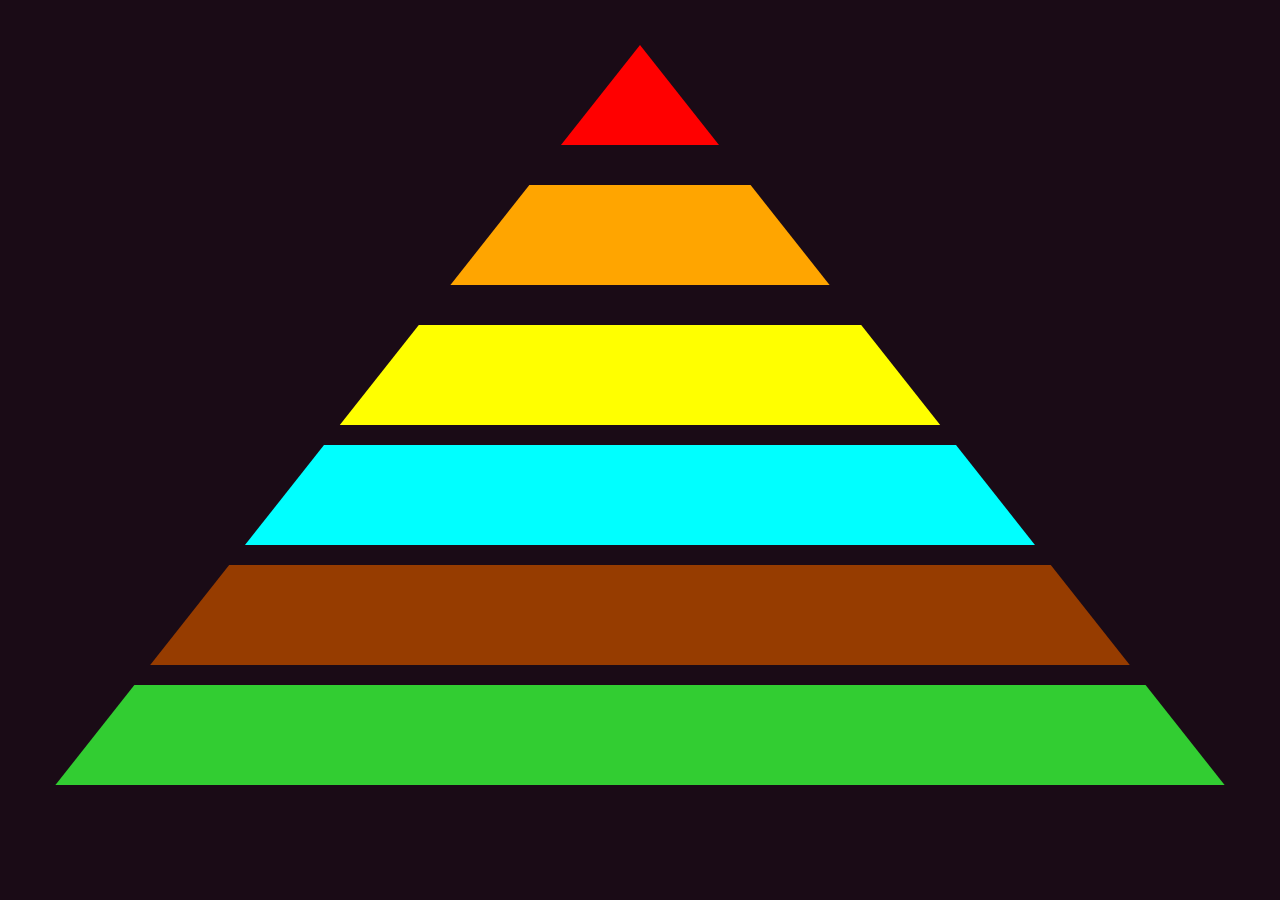
<file: index.html>
<!DOCTYPE html>
<html>
    <head>
        <title> Food Pyramid </title>
        <link rel="stylesheet" href="CSS/styles.css">
        
    </head>

    <body>
        <div class="container">
        
            <div class="pyramid">
                <div class="section"> <div class="overlay"> </div> </div>
                <div class="section"> <div class="overlay"> </div> </div>
                <div class="section"> <div class="overlay"> </div> </div>
                <div class="section"> <div class="overlay"> </div> </div>
                <div class="section"> <div class="overlay"> </div> </div>
                <div class="section"> <div class="overlay"> </div> </div>
            </div>
            

        </div>
    </body>
</html>
</file>
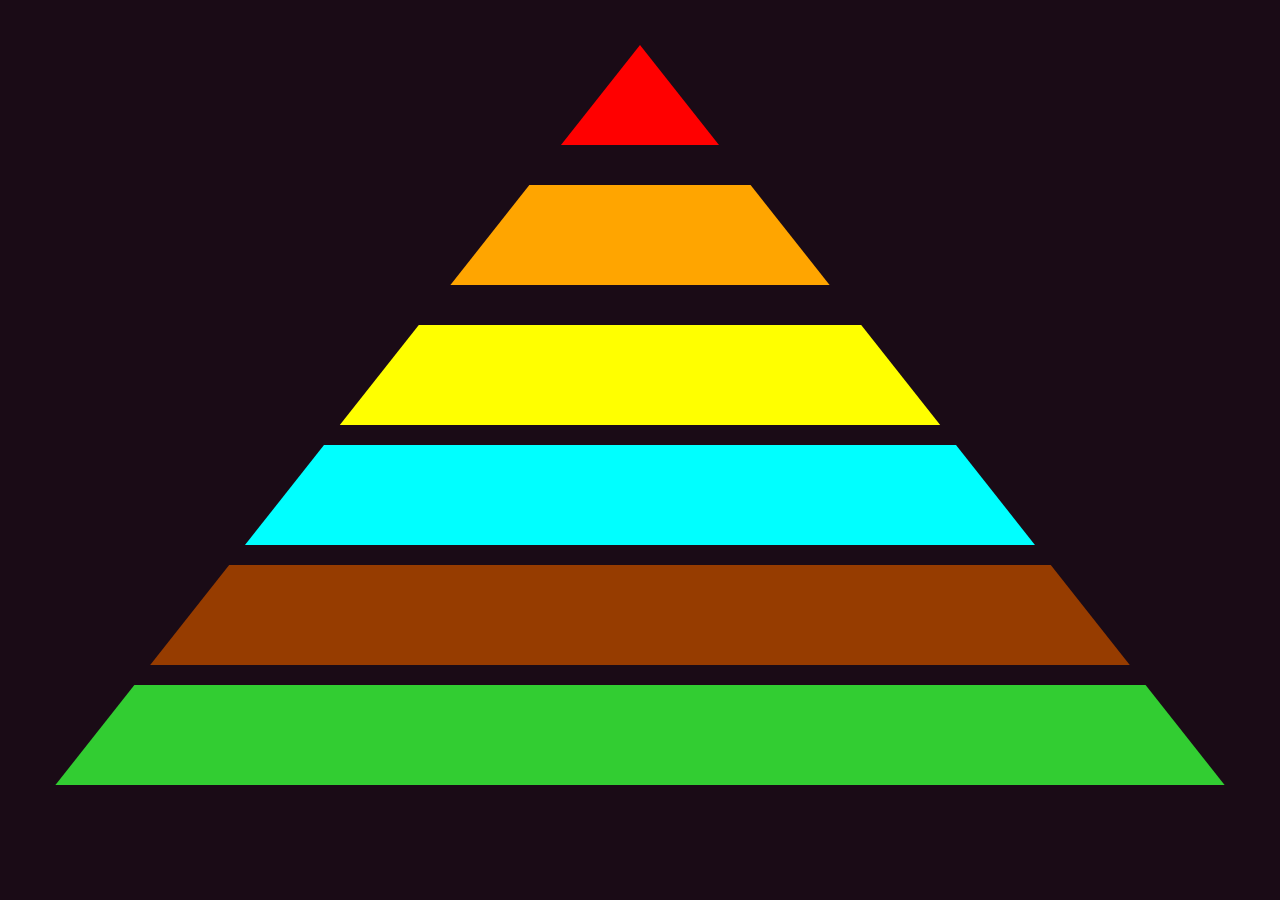
<file: Without SCSS/main.html>
<!DOCTYPE html>
<html>
    <head>
        <title> Food Pyramid </title>
        <link rel="stylesheet" href="styles.css">
        
    </head>

    <body>
        <div class="container">
        
            <div class="pyramid">
                <div class="section"> <div class="overlay"> </div> </div>
                <div class="section"> <div class="overlay"> </div> </div>
                <div class="section"> <div class="overlay"> </div> </div>
                <div class="section"> <div class="overlay"> </div> </div>
                <div class="section"> <div class="overlay"> </div> </div>
                <div class="section"> <div class="overlay"> </div> </div>
            </div>
            

        </div>
    </body>
</html>
</file>
<file: CSS/styles.css>
@keyframes strobe {
  0% {
    box-shadow: 0px 4px 5px 0px rgb(255, 0, 0);
  }
  14% {
    box-shadow: 0px 4px 5px 0px orange;
  }
  29% {
    box-shadow: 0px 4px 5px 0px yellow;
  }
  43% {
    box-shadow: 0px 4px 5px 0px limegreen;
  }
  57% {
    box-shadow: 0px 4px 5px 0px aqua;
  }
  71% {
    box-shadow: 0px 4px 5px 0px indigo;
  }
  85% {
    box-shadow: 0px 4px 5px 0px purple;
  }
  100% {
    box-shadow: 0px 4px 5px 0px rgb(235, 211, 252);
  }
}
body {
  background-color: rgb(26, 11, 22);
}

.container {
  margin: 5vh auto 0 auto;
  width: 100%;
  align-items: center;
}

.pyramid {
  position: relative;
  height: 800px;
  clip-path: polygon(50% 0, 0% 100%, 100% 100%);
}

.section {
  width: 100%;
  height: 100px;
  margin: 20px auto 0;
  position: relative;
  animation-duration: 2s;
  animation-iteration-count: infinite;
}
.section:hover {
  transform: scale(1.1);
}
.section:hover .overlay {
  width: 100%;
  height: 100%;
  background-color: rgba(0, 0, 0, 0.801);
}
.section:nth-child(1) {
  background-color: rgb(255, 0, 0);
}
.section:nth-child(1):hover {
  animation-name: strobe;
  background-image: url("Images/Red.jpg");
  background-repeat: no-repeat;
  background-size: cover;
  background-position: center center;
}
.section:nth-child(2) {
  background-color: orange;
  margin-top: 40px;
}
.section:nth-child(2):hover {
  animation-name: strobe;
  background-image: url("Images/Orange.jpg");
  background-repeat: no-repeat;
  background-size: cover;
  background-position: center center;
}
.section:nth-child(3) {
  background-color: yellow;
  margin-top: 40px;
}
.section:nth-child(3):hover {
  animation-name: strobe;
  background-image: url("Images/Yellow.jpg");
  background-repeat: no-repeat;
  background-size: cover;
  background-position: center center;
}
.section:nth-child(4) {
  background-color: aqua;
}
.section:nth-child(4):hover {
  animation-name: strobe;
  background-image: url("Images/Blue.jpg");
  background-repeat: no-repeat;
  background-size: cover;
  background-position: center center;
}
.section:nth-child(5) {
  background-color: rgb(150, 60, 0);
}
.section:nth-child(5):hover {
  animation-name: strobe;
  background-image: url("Images/Brown.jpg");
  background-repeat: no-repeat;
  background-size: cover;
  background-position: center center;
}
.section:nth-child(6) {
  background-color: limegreen;
}
.section:nth-child(6):hover {
  animation-name: strobe;
  background-image: url("Images/Green.jpg");
  background-repeat: no-repeat;
  background-size: cover;
  background-position: center center;
}/*# sourceMappingURL=styles.css.map */
</file>
<file: Without SCSS/styles.css>
@keyframes strobe {
    0% {
      box-shadow: 0px 4px 5px 0px rgb(255, 0, 0);
    }
    14% {
      box-shadow: 0px 4px 5px 0px orange;
    }
    29% {
      box-shadow: 0px 4px 5px 0px yellow;
    }
    43% {
      box-shadow: 0px 4px 5px 0px limegreen;
    }
    57% {
      box-shadow: 0px 4px 5px 0px aqua;
    }
    71% {
      box-shadow: 0px 4px 5px 0px indigo;
    }
    85% {
      box-shadow: 0px 4px 5px 0px purple;
    }
    100% {
      box-shadow: 0px 4px 5px 0px rgb(235, 211, 252);
    }
  }
  body {
    background-color: rgb(26, 11, 22);
  }
  
  .container {
    margin: 5vh auto 0 auto;
    width: 100%;
    align-items: center;
  }
  
  .pyramid {
    position: relative;
    height: 800px;
    clip-path: polygon(50% 0, 0% 100%, 100% 100%);
  }
  
  .section {
    width: 100%;
    height: 100px;
    margin: 20px auto 0;
    position: relative;
    animation-duration: 2s;
    animation-iteration-count: infinite;
  }
  .section:hover {
    transform: scale(1.1);
  }
  .section:hover .overlay {
    width: 100%;
    height: 100%;
    background-color: rgba(0, 0, 0, 0.801);
  }
  .section:nth-child(1) {
    background-color: rgb(255, 0, 0);
  }
  .section:nth-child(1):hover {
    animation-name: strobe;
    background-image: url("Images/Red.jpg");
    background-repeat: no-repeat;
    background-size: cover;
    background-position: center center;
  }
  .section:nth-child(2) {
    background-color: orange;
    margin-top: 40px;
  }
  .section:nth-child(2):hover {
    animation-name: strobe;
    background-image: url("Images/Orange.jpg");
    background-repeat: no-repeat;
    background-size: cover;
    background-position: center center;
  }
  .section:nth-child(3) {
    background-color: yellow;
    margin-top: 40px;
  }
  .section:nth-child(3):hover {
    animation-name: strobe;
    background-image: url("Images/Yellow.jpg");
    background-repeat: no-repeat;
    background-size: cover;
    background-position: center center;
  }
  .section:nth-child(4) {
    background-color: aqua;
  }
  .section:nth-child(4):hover {
    animation-name: strobe;
    background-image: url("Images/Blue.jpg");
    background-repeat: no-repeat;
    background-size: cover;
    background-position: center center;
  }
  .section:nth-child(5) {
    background-color: rgb(150, 60, 0);
  }
  .section:nth-child(5):hover {
    animation-name: strobe;
    background-image: url("Images/Brown.jpg");
    background-repeat: no-repeat;
    background-size: cover;
    background-position: center center;
  }
  .section:nth-child(6) {
    background-color: limegreen;
  }
  .section:nth-child(6):hover {
    animation-name: strobe;
    background-image: url("Images/Green.jpg");
    background-repeat: no-repeat;
    background-size: cover;
    background-position: center center;
  }/*# sourceMappingURL=styles.css.map */
</file>
